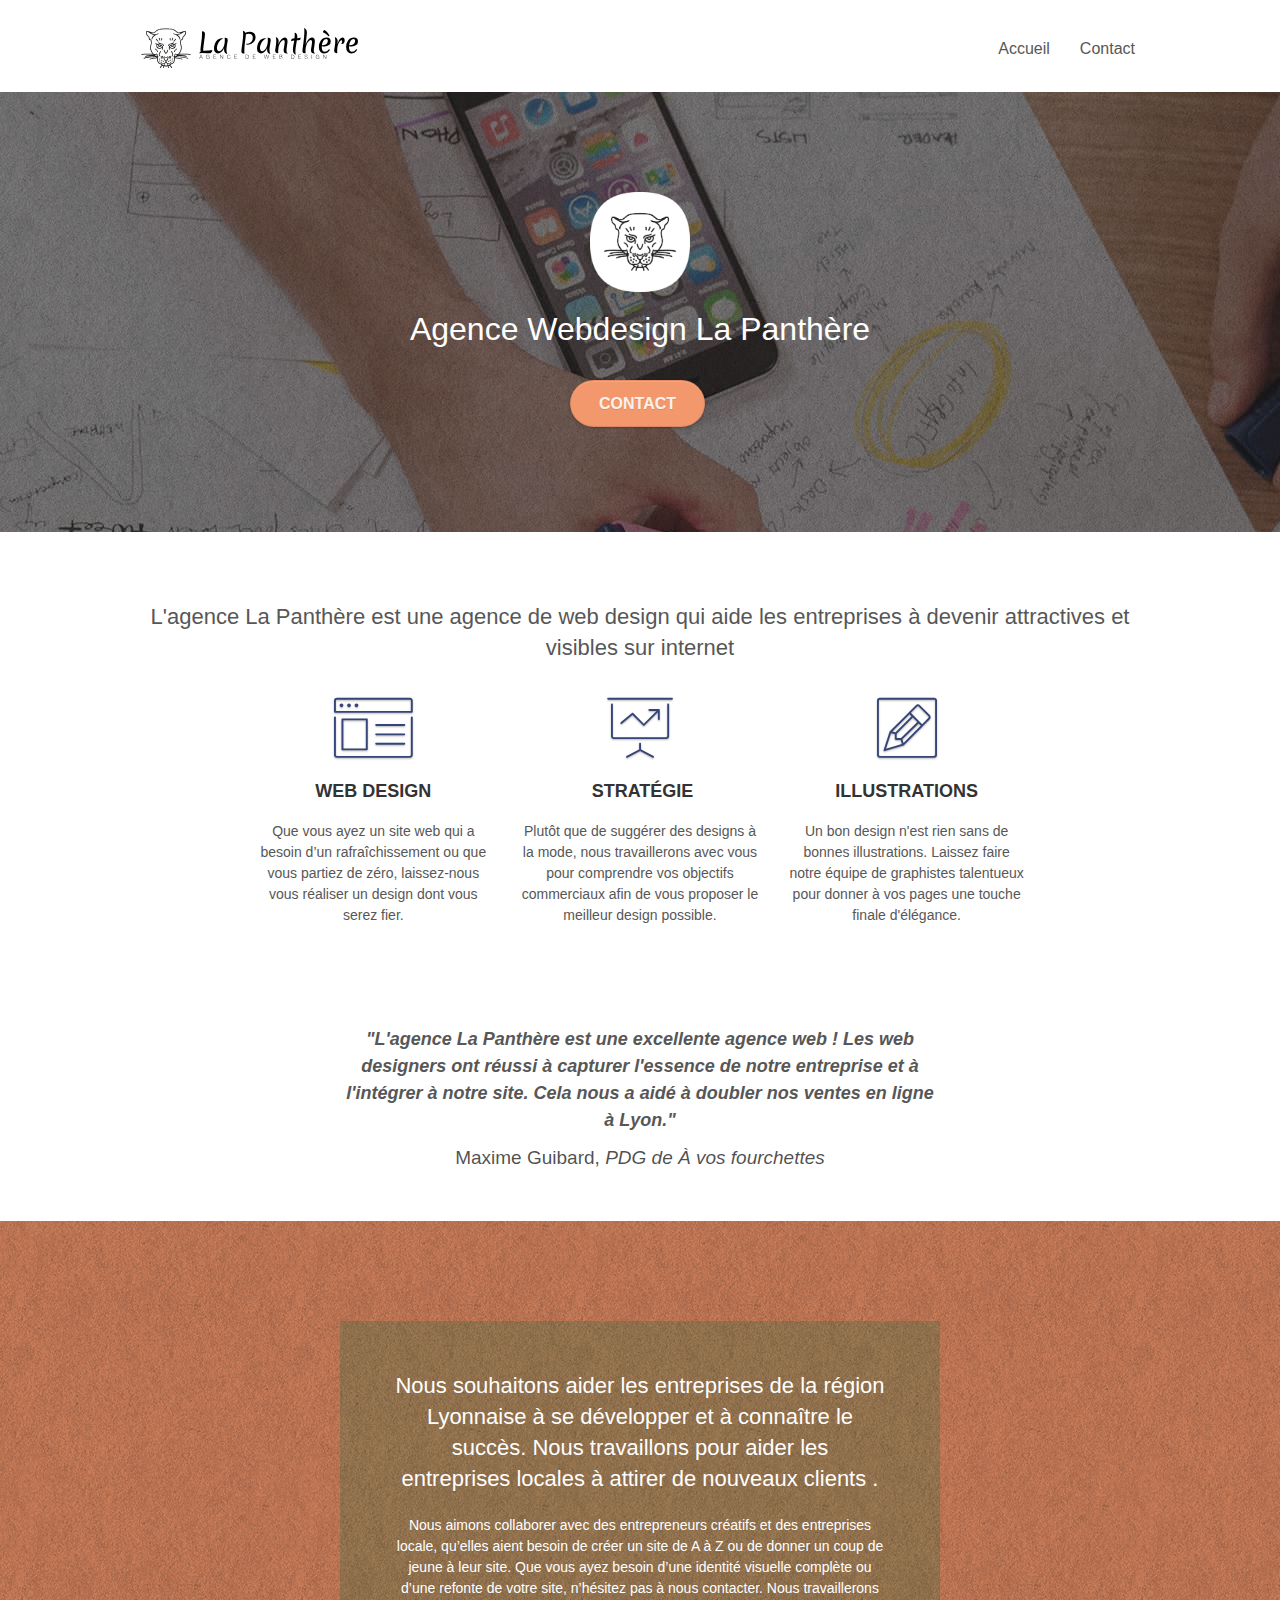
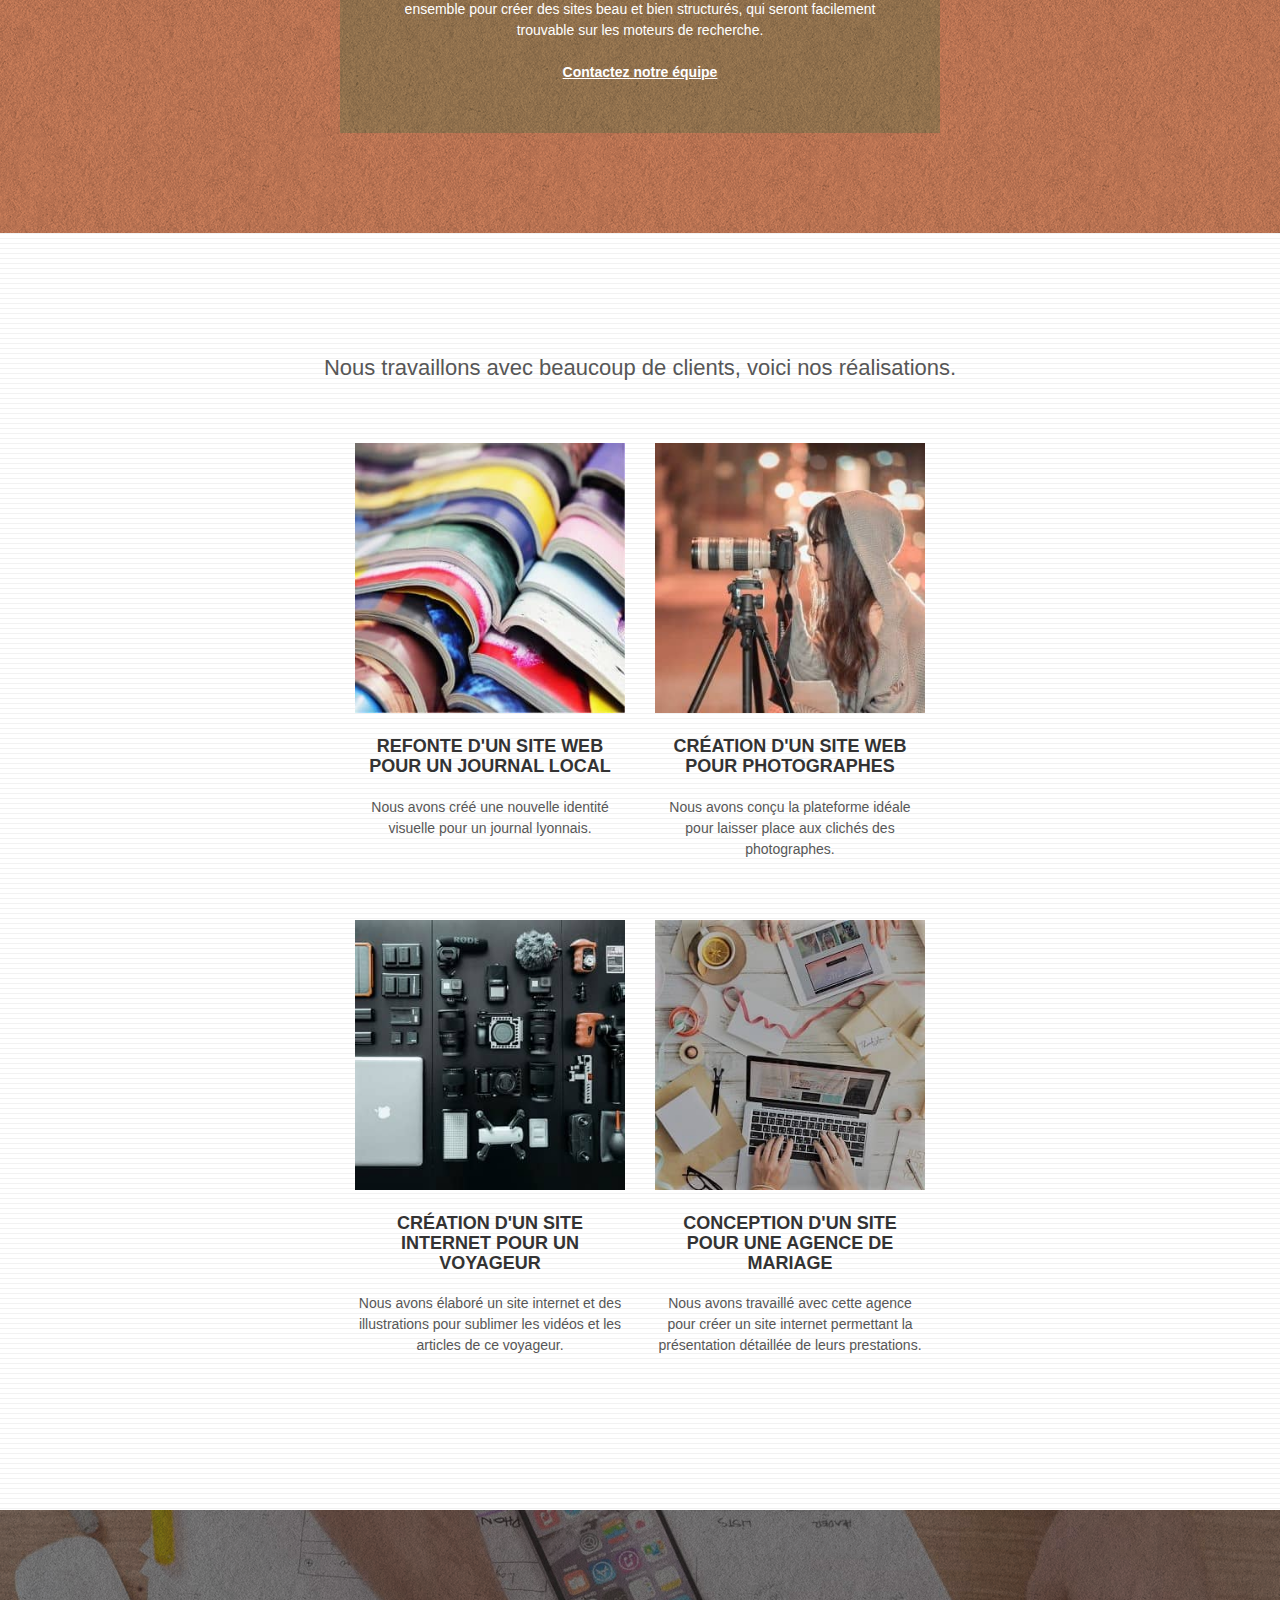
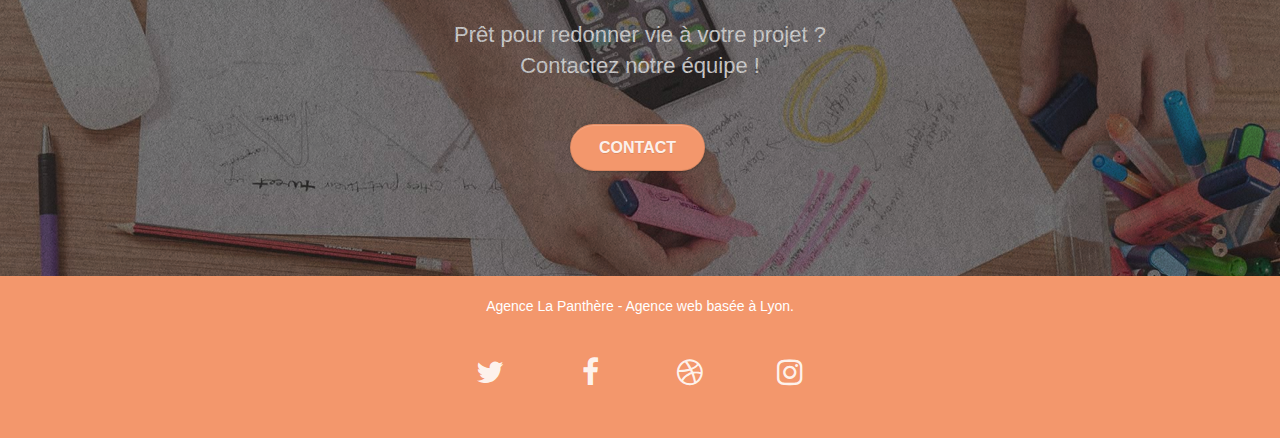
<file: index.html>
<!doctype html>
<html lang="fr-FR">
<head>
    <meta charset="utf-8">
    <meta name="keywords" content="la panthère, webdesign, web, design, seo, agence web design lyon, agence design lyon, entreprise web design lyon, web design lyon, seo lyon, design digital lyon, responsive web design, comment devenir web designer ?, comment faire du web design ?, qu'est-ce que le web design ?, comment améliorer sa visibilité web ?, comment améliorer son référencement naturel ?, comment rendre son site web plus attractif ?, web design c'est quoi, web design marchand, web design definition, web design graphiste, design digital, conseil web design, expertise web design, comment être facilement trouvable sur les moteurs de recherche ?">
    <meta name="description" content="La Panthère est une Agence Webdesign à Lyon qui regroupe tous les métiers en UI/UX design au service des marques. Choisissez de vous faire accompagner par une Agence Digitale.">
    <meta name="viewport" content="width=device-width, initial-scale=1.0, viewport-fit=cover">

	<meta name="google-site-verification" content="8MQySePF92DnG0HNcWh6PcvbjgjEPgZohPnPGhj3VyM" />

    <link rel="shortcut icon" type="image/png" href="./favicon.jpg">
    
	<link rel="stylesheet" type="text/css" href="./css/bootstrap.css">
	<link rel="stylesheet" type="text/css" href="./css/style.min.css">
	<link rel="stylesheet" type="text/css" href="./css/font-awesome.css">
	<link rel="stylesheet" type="text/css" href="./css/et-line.css">
	

    <title>Agence Webdesign Lyon : graphisme UI, UX, Mobile First | La Panthère</title>

    
<!-- Analytics -->
 
<!-- Analytics END -->
    
</head>
<body>
<!-- Principal conteneur -->
<div class="page-container">
    
<!-- bloc-0 -->
<header class="bloc bgc-white l-bloc " id="bloc-0">
	<div class="container bloc-sm">

		<nav class="navbar row">
			<div class="navbar-header">
				<a class="navbar-brand" href="index.html"><img src="img/agence-la-panthere-monochrome.svg" alt="logo agence web design la panthère lyon" height="40" /></a>
				<button id="nav-toggle" type="button" class="ui-navbar-toggle navbar-toggle" data-toggle="collapse" data-target=".navbar-1">
					<span class="sr-only">Toggle navigation</span><span class="icon-bar"></span><span class="icon-bar"></span><span class="icon-bar"></span>
				</button>
			</div>
			<div class="collapse navbar-collapse navbar-1 special-dropdown-nav">
				<ul class="site-navigation nav navbar-nav">
					<li>
						<a href="index.html">Accueil</a>
					</li>
					<li>
						<a href="contact.html">Contact</a>
					</li>
				</ul>
			</div>
		</nav>
	</div>
</header>
<!-- bloc-0 END -->

<main>

	<!-- bloc-1-presentation -->
	<div class="bloc bgc-dark-slate-blue bg-banniere d-bloc bg-t-edge bloc-bg-texture texture-paper b-parallax" id="bloc-1-hero">
		<div class="container bloc-lg">
			<div class="row tight-width-whitespace">
				<div class="col-sm-12">
					<img src="img/logo.png" class="center-block image-resize-mode" width="100" alt="Agence La Panthère, agence web Lyon, création logo Lyon" />
					<h1 class="text-center hero-bloc-text tc-white ">
						Agence Webdesign La Panthère
					</h1>
					<div class="text-center">
						<a href="contact.html" class="btn btn-lg btn-clean btn-rd cta-hero btn-atomic-tangerine" id="cta-hero">Contact</a>
					</div>
				</div>
			</div>
		</div>
	</div>
	<!-- bloc-1-presentation END -->

	<!-- bloc-2-services -->
	<div class="bloc bgc-white l-bloc" id="bloc-2-services">
		<div class="container bloc-md">
			<div class="row">
				<div class="col-sm-12 text-center">
					<h2>L'agence La Panthère est une agence de web design qui aide les entreprises à devenir attractives et visibles sur internet</h2>
				</div>
			</div>
			<div class="row voffset-lg med-width-whitespace">
				<div class="col-sm-4">
					<div class="text-center">
						<span class="et-icon-browser sm-shadow icon-dark-slate-blue icons icon-lg"></span>
					</div>
					<h3 class="mg-md text-center">
						Web design
					</h3>
					<p class="text-center ">
						Que vous ayez un site web qui a besoin d&rsquo;un rafraîchissement ou que vous partiez de zéro, laissez-nous vous réaliser un design dont vous serez fier.
					</p>
				</div>
				<div class="col-sm-4">
					<div class="text-center">
						<span class="et-icon-presentation sm-shadow icon-dark-slate-blue icons icon-lg"></span>
					</div>
					<h3 class="mg-md text-center">
						&nbsp;Stratégie
					</h3>
					<p class="text-center ">
						Plutôt que de suggérer des designs à la mode, nous travaillerons avec vous pour comprendre vos objectifs commerciaux afin de vous proposer le meilleur design possible.<br>
					</p>
				</div>
				<div class="col-sm-4">
					<div class="text-center">
						<span class="et-icon-edit sm-shadow icon-dark-slate-blue icons icon-lg"></span>
					</div>
					<h3 class="mg-md text-center">
						Illustrations
					</h3>
					<p class="text-center ">
						Un bon design n'est rien sans de bonnes illustrations. Laissez faire notre équipe de graphistes talentueux pour donner à vos pages une touche finale d'élégance.
					</p>
				</div>
			</div>
			<div class="row voffset-lg voffset">
				<div class="col-xs-12 col-md-8 col-md-offset-2 text-center">
					<figure>
						<blockquote>
							<p>"L'agence La Panthère est une excellente agence web ! Les web designers ont réussi à capturer l'essence de notre entreprise et à l'intégrer à notre site. Cela nous a aidé à doubler nos ventes en ligne à Lyon."</p>
						</blockquote>
						<figcaption>
							Maxime Guibard, <cite>PDG de À vos fourchettes</cite>
						</figcaption>
					</figure>

				</div>
			</div>
		</div>
	</div>
	<!-- bloc-2-services END -->

	<!-- bloc-3-what-i-do -->
	<div class="bloc tc-white bgc-atomic-tangerine bg-presentation d-bloc bloc-bg-texture texture-paper b-parallax" id="bloc-3-what-i-do">
		<div class="container bloc-lg">
			<div class="row tight-width-whitespace black-background">
				<div class="col-sm-12">
					<h2 class="mg-md text-center tc-white">
						Nous souhaitons aider les entreprises de la région Lyonnaise à se développer et à connaître le succès. Nous travaillons pour aider les entreprises locales à attirer de nouveaux clients .<br>
					</h2>
					<p class="text-center white">
						Nous aimons collaborer avec des entrepreneurs créatifs et des entreprises locale, qu’elles aient besoin de créer un site de A à Z ou de donner un coup de jeune à leur site. Que vous ayez besoin d’une identité visuelle complète ou d’une refonte de votre site, n’hésitez pas à nous contacter. Nous travaillerons ensemble pour créer des sites beau et bien structurés, qui seront facilement trouvable sur les moteurs de recherche. <br><br><a class="ltc-white bold-link" href="contact.html">Contactez notre équipe</a><br>
					</p>
				</div>
			</div>
		</div>
	</div>
	<!-- bloc-3-what-i-do END -->

	<!-- bloc-4-portfolio -->
	<div class="bloc bgc-white bg-lines-h2-bg bg-repeat l-bloc" id="bloc-4-portfolio">
		<div class="container bloc-lg">
			<div class="row">
				<div class="col-sm-12 text-center">
					<h2>Nous travaillons avec beaucoup de clients, voici nos réalisations.</h2>
				</div>
			</div>
			<div class="row tight-width-whitespace portfolio-row">
				<div class="col-sm-6">
					<a href="#" data-lightbox="img/1.jpg" data-gallery-id="gallery-1" data-caption="Refonte d'un site web pour un journal local" data-frame="snapshot-lb"><img src="img/1.jpg" alt="lyon web design logo agence web meilleure agence et refonte site web journal" class="img-responsive portfolio-thumb" /></a>
					<h3 class="mg-md text-center">
						Refonte d'un site web pour un journal local
					</h3>
					<p class="text-center">
						Nous avons créé une nouvelle identité visuelle pour un journal lyonnais.
					</p>
				</div>
				<div class="col-sm-6">
					<a href="#" data-lightbox="img/2.jpg" data-gallery-id="gallery-1" data-caption="Création d'un site web pour photographes" data-frame="snapshot-lb"><img src="img/2.jpg" class="img-responsive portfolio-thumb" alt="lyon web design logo agence web meilleure agence, Création d'un site web pour photographes" /></a>
					<h3 class="mg-md text-center">
						Création d'un site web pour photographes
					</h3>
					<p class="text-center">
						Nous avons conçu la plateforme idéale pour laisser place aux clichés des photographes.
					</p>
				</div>
			</div>
			<div class="row tight-width-whitespace portfolio-row">
				<div class="col-sm-6">
					<a href="#" data-lightbox="img/3.jpg" data-gallery-id="gallery-1" data-caption="Création d'un site internet pour un voyageur" data-frame="snapshot-lb"><img src="img/3.jpg" class="img-responsive portfolio-thumb" alt="lyon web design logo agence web meilleure agence, Création d'un site web pour voyageur"/></a>
					<h3 class="mg-md text-center">
						Création d'un site internet pour un voyageur
					</h3>
					<p class="text-center">
						Nous avons élaboré un site internet et des illustrations pour sublimer les vidéos et les articles de ce voyageur.
					</p>
				</div>
				<div class="col-sm-6">
					<a href="#" data-lightbox="img/4.jpg" data-gallery-id="gallery-1" data-caption="Conception d'un site pour une agence de mariage" data-frame="snapshot-lb"><img src="img/4.jpg" class="img-responsive portfolio-thumb" alt="lyon web design logo agence web meilleure agence, Création d'un site web pour agence de mariage" /></a>
					<h3 class="mg-md text-center">
						Conception d'un site pour une agence de mariage
					</h3>
					<p class="text-center">
						Nous avons travaillé avec cette agence pour créer un site internet permettant la présentation détaillée de leurs prestations.
					</p>
				</div>
			</div>
		</div>
	</div>
	<!-- bloc-4-portfolio END -->

	<!-- bloc-5-cta -->
	<div class="bloc bgc-dark-slate-blue bg-banniere d-bloc bloc-bg-texture texture-paper" id="bloc-5-cta">
		<div class="container bloc-lg">
			<div class="row">
				<h2 class="mg-md text-center tc-white">
					Prêt pour redonner vie à votre projet ?<br>Contactez notre équipe !
				</h2>
				<div class="col-sm-12 text-center">
					<a href="contact.html" class="btn btn-atomic-tangerine btn-clean btn-rd btn-lg cta-hero">Contact</a>
				</div>
			</div>
		</div>
	</div>
<!-- bloc-5-cta END -->

</main>

<!-- Footer - bloc-8 -->
<footer class="bloc bgc-atomic-tangerine d-bloc" id="bloc-8">
	<div class="container bloc-sm">
		<div class="row">
			<div class="col-sm-12">
				<p class="text-center white">
					Agence La Panthère - Agence web basée à Lyon.<br>
				</p>
				<div class="row row-no-gutters social">
					<div class="col-sm-3">
						<div class="text-center">
							<a class="social" href="index.html" aria-label="Twitter"><i class="fa fa-twitter icon-md "  title="Notre page Twitter"></i></a>
						</div>
					</div>
					<div class="col-sm-3">
						<div class="text-center">
							<a class="social" href="index.html" aria-label="Facebook"><i class="fa fa-facebook icon-md "  title="Notre page Facebook"></i></a>
						</div>
					</div>
					<div class="col-sm-3">
						<div class="text-center">
							<a class="social" href="index.html" aria-label="Dribbble"><i class="fa fa-dribbble icon-md "  title="Notre page Dribbble"></i></a>
						</div>
					</div>
					<div class="col-sm-3">
						<div class="text-center">
							<a class="social" href="index.html" aria-label="Instagram"><i class="fa fa-instagram icon-md "  title="Notre page Instagram"></i></a>
						</div>
					</div>
				</div>
			</div>
		</div>
	</div>
</footer>
<!-- Footer - bloc-8 END -->

</div>
<!-- Principal conteneur END -->

	<script src="./js/jquery-2.1.0.js"></script>
	<script src="./js/bootstrap.js"></script>
	<script src="./js/blocs.js"></script>
	<script src="./js/jquery.touchSwipe.js" defer></script>
	<script src="./js/gmaps.js"></script>

</body>
</html>
</file>
<file: css/et-line.css>
@font-face{font-family:et-line;src:url(../fonts/et-line.eot);src:url(../fonts/et-line.eot?#iefix) format('embedded-opentype'),url(../fonts/et-line.woff) format('woff'),url(../fonts/et-line.ttf) format('truetype'),url(../fonts/et-line.svg#et-line) format('svg');font-weight:400;font-style:normal}.et-icon-adjustments,.et-icon-alarmclock,.et-icon-anchor,.et-icon-aperture,.et-icon-attachment,.et-icon-bargraph,.et-icon-basket,.et-icon-beaker,.et-icon-bike,.et-icon-book-open,.et-icon-briefcase,.et-icon-browser,.et-icon-calendar,.et-icon-camera,.et-icon-caution,.et-icon-chat,.et-icon-circle-compass,.et-icon-clipboard,.et-icon-clock,.et-icon-cloud,.et-icon-compass,.et-icon-desktop,.et-icon-dial,.et-icon-document,.et-icon-documents,.et-icon-download,.et-icon-dribbble,.et-icon-edit,.et-icon-envelope,.et-icon-expand,.et-icon-facebook,.et-icon-flag,.et-icon-focus,.et-icon-gears,.et-icon-genius,.et-icon-gift,.et-icon-global,.et-icon-globe,.et-icon-googleplus,.et-icon-grid,.et-icon-happy,.et-icon-hazardous,.et-icon-heart,.et-icon-hotairballoon,.et-icon-hourglass,.et-icon-key,.et-icon-laptop,.et-icon-layers,.et-icon-lifesaver,.et-icon-lightbulb,.et-icon-linegraph,.et-icon-linkedin,.et-icon-lock,.et-icon-magnifying-glass,.et-icon-map,.et-icon-map-pin,.et-icon-megaphone,.et-icon-mic,.et-icon-mobile,.et-icon-newspaper,.et-icon-notebook,.et-icon-paintbrush,.et-icon-paperclip,.et-icon-pencil,.et-icon-phone,.et-icon-picture,.et-icon-pictures,.et-icon-piechart,.et-icon-presentation,.et-icon-pricetags,.et-icon-printer,.et-icon-profile-female,.et-icon-profile-male,.et-icon-puzzle,.et-icon-quote,.et-icon-recycle,.et-icon-refresh,.et-icon-ribbon,.et-icon-rss,.et-icon-sad,.et-icon-scissors,.et-icon-scope,.et-icon-search,.et-icon-shield,.et-icon-speedometer,.et-icon-strategy,.et-icon-streetsign,.et-icon-tablet,.et-icon-target,.et-icon-telescope,.et-icon-toolbox,.et-icon-tools,.et-icon-tools-2,.et-icon-trophy,.et-icon-tumblr,.et-icon-twitter,.et-icon-upload,.et-icon-video,.et-icon-wallet,.et-icon-wine{font-family:et-line;speak:none;font-style:normal;font-weight:400;font-variant:normal;text-transform:none;line-height:1;-webkit-font-smoothing:antialiased;-moz-osx-font-smoothing:grayscale;display:inline-block}.et-icon-mobile:before{content:"\e000"}.et-icon-laptop:before{content:"\e001"}.et-icon-desktop:before{content:"\e002"}.et-icon-tablet:before{content:"\e003"}.et-icon-phone:before{content:"\e004"}.et-icon-document:before{content:"\e005"}.et-icon-documents:before{content:"\e006"}.et-icon-search:before{content:"\e007"}.et-icon-clipboard:before{content:"\e008"}.et-icon-newspaper:before{content:"\e009"}.et-icon-notebook:before{content:"\e00a"}.et-icon-book-open:before{content:"\e00b"}.et-icon-browser:before{content:"\e00c"}.et-icon-calendar:before{content:"\e00d"}.et-icon-presentation:before{content:"\e00e"}.et-icon-picture:before{content:"\e00f"}.et-icon-pictures:before{content:"\e010"}.et-icon-video:before{content:"\e011"}.et-icon-camera:before{content:"\e012"}.et-icon-printer:before{content:"\e013"}.et-icon-toolbox:before{content:"\e014"}.et-icon-briefcase:before{content:"\e015"}.et-icon-wallet:before{content:"\e016"}.et-icon-gift:before{content:"\e017"}.et-icon-bargraph:before{content:"\e018"}.et-icon-grid:before{content:"\e019"}.et-icon-expand:before{content:"\e01a"}.et-icon-focus:before{content:"\e01b"}.et-icon-edit:before{content:"\e01c"}.et-icon-adjustments:before{content:"\e01d"}.et-icon-ribbon:before{content:"\e01e"}.et-icon-hourglass:before{content:"\e01f"}.et-icon-lock:before{content:"\e020"}.et-icon-megaphone:before{content:"\e021"}.et-icon-shield:before{content:"\e022"}.et-icon-trophy:before{content:"\e023"}.et-icon-flag:before{content:"\e024"}.et-icon-map:before{content:"\e025"}.et-icon-puzzle:before{content:"\e026"}.et-icon-basket:before{content:"\e027"}.et-icon-envelope:before{content:"\e028"}.et-icon-streetsign:before{content:"\e029"}.et-icon-telescope:before{content:"\e02a"}.et-icon-gears:before{content:"\e02b"}.et-icon-key:before{content:"\e02c"}.et-icon-paperclip:before{content:"\e02d"}.et-icon-attachment:before{content:"\e02e"}.et-icon-pricetags:before{content:"\e02f"}.et-icon-lightbulb:before{content:"\e030"}.et-icon-layers:before{content:"\e031"}.et-icon-pencil:before{content:"\e032"}.et-icon-tools:before{content:"\e033"}.et-icon-tools-2:before{content:"\e034"}.et-icon-scissors:before{content:"\e035"}.et-icon-paintbrush:before{content:"\e036"}.et-icon-magnifying-glass:before{content:"\e037"}.et-icon-circle-compass:before{content:"\e038"}.et-icon-linegraph:before{content:"\e039"}.et-icon-mic:before{content:"\e03a"}.et-icon-strategy:before{content:"\e03b"}.et-icon-beaker:before{content:"\e03c"}.et-icon-caution:before{content:"\e03d"}.et-icon-recycle:before{content:"\e03e"}.et-icon-anchor:before{content:"\e03f"}.et-icon-profile-male:before{content:"\e040"}.et-icon-profile-female:before{content:"\e041"}.et-icon-bike:before{content:"\e042"}.et-icon-wine:before{content:"\e043"}.et-icon-hotairballoon:before{content:"\e044"}.et-icon-globe:before{content:"\e045"}.et-icon-genius:before{content:"\e046"}.et-icon-map-pin:before{content:"\e047"}.et-icon-dial:before{content:"\e048"}.et-icon-chat:before{content:"\e049"}.et-icon-heart:before{content:"\e04a"}.et-icon-cloud:before{content:"\e04b"}.et-icon-upload:before{content:"\e04c"}.et-icon-download:before{content:"\e04d"}.et-icon-target:before{content:"\e04e"}.et-icon-hazardous:before{content:"\e04f"}.et-icon-piechart:before{content:"\e050"}.et-icon-speedometer:before{content:"\e051"}.et-icon-global:before{content:"\e052"}.et-icon-compass:before{content:"\e053"}.et-icon-lifesaver:before{content:"\e054"}.et-icon-clock:before{content:"\e055"}.et-icon-aperture:before{content:"\e056"}.et-icon-quote:before{content:"\e057"}.et-icon-scope:before{content:"\e058"}.et-icon-alarmclock:before{content:"\e059"}.et-icon-refresh:before{content:"\e05a"}.et-icon-happy:before{content:"\e05b"}.et-icon-sad:before{content:"\e05c"}.et-icon-facebook:before{content:"\e05d"}.et-icon-twitter:before{content:"\e05e"}.et-icon-googleplus:before{content:"\e05f"}.et-icon-rss:before{content:"\e060"}.et-icon-tumblr:before{content:"\e061"}.et-icon-linkedin:before{content:"\e062"}.et-icon-dribbble:before{content:"\e063"}
</file>
<file: css/style.min.css>
body{margin:0;padding:0;background:#FFF;overflow-x:hidden;-webkit-font-smoothing:antialiased;-moz-osx-font-smoothing:grayscale}a,button{transition:all .3s ease-in-out;}a:hover{text-decoration:none;cursor:pointer}#page-loading-blocs-notifaction{position:fixed;top:0;bottom:0;width:100%;z-index:100000;background:#FFF url(../img/pageload-spinner.gif) no-repeat center center}blockquote{border-left:none;padding:0 20px;margin:10px;font-size:17.5px}blockquote p{font-style:italic;font-weight:550;font-size:18px;line-height:1.5}figure figcaption{font-size:19px}.bloc{width:100%;clear:both;background:50% 50% no-repeat;padding:0 50px;-webkit-background-size:cover;-moz-background-size:cover;-o-background-size:cover;background-size:cover;position:relative}.bloc .container{padding-left:0;padding-right:0}.bloc-lg{padding:100px 50px}.bloc-md{padding:50px}.bloc-sm{padding:20px 50px}.bg-center,.bg-l-edge,.bg-r-edge,.bg-t-edge,.bg-b-edge,.bg-tl-edge,.bg-bl-edge,.bg-tr-edge,.bg-br-edge,.bg-repeat{-webkit-background-size:auto!important;-moz-background-size:auto!important;-o-background-size:auto!important;background-size:auto!important}.bg-repeat{background:repeat}.bg-t-edge{background:top no-repeat}.bloc-bg-texture::before{content:"";background-size:2px 2px;position:absolute;top:0;bottom:0;left:0;right:0}.texture-paper::before{background:url(../img/texture-paper.png);background-size:280px 280px}.b-parallax{background-attachment:fixed}.d-bloc{color:rgba(255,255,255,.7)}.d-bloc button:hover{color:rgba(255,255,255,.9)}.d-bloc .icon-round,.d-bloc .icon-square,.d-bloc .icon-rounded,.d-bloc .icon-semi-rounded-a,.d-bloc .icon-semi-rounded-b{border-color:rgba(255,255,255,.9)}.d-bloc .divider-h span{border-color:rgba(255,255,255,.2)}.d-bloc .a-btn,.d-bloc .navbar a,.d-bloc .navbar-brand,.d-bloc a .icon-sm,.d-bloc a .icon-md,.d-bloc a .icon-lg,.d-bloc a .icon-xl,.d-bloc h1 a,.d-bloc h2 a,.d-bloc h3 a,.d-bloc h4 a,.d-bloc h5 a,.d-bloc h6 a,.d-bloc p a{color:rgba(255,255,255,.9)}.d-bloc .a-btn:hover,.d-bloc .navbar a:hover,.d-bloc .navbar-brand:hover,.d-bloc a:hover .icon-sm,.d-bloc a:hover .icon-md,.d-bloc a:hover .icon-lg,.d-bloc a:hover .icon-xl,.d-bloc h1 a:hover,.d-bloc h2 a:hover,.d-bloc h3 a:hover,.d-bloc h4 a:hover,.d-bloc h5 a:hover,.d-bloc h6 a:hover,.d-bloc p a:hover{color:rgba(255,255,255,1)}.d-bloc .navbar-toggle .icon-bar{background:rgba(255,255,255,1)}.d-bloc .btn-wire,.d-bloc .btn-wire:hover{color:rgba(255,255,255,1);border-color:rgba(255,255,255,1)}.d-bloc .panel{color:rgba(0,0,0,.5)}.d-bloc .panel button:hover{color:rgba(0,0,0,.7)}.d-bloc .panel icon{border-color:rgba(0,0,0,.7)}.d-bloc .panel .divider-h span{border-color:rgba(0,0,0,.1)}.d-bloc .panel .a-btn{color:rgba(0,0,0,.6)}.d-bloc .panel .a-btn:hover{color:rgba(0,0,0,1)}.d-bloc .panel .btn-wire,.d-bloc .panel .btn-wire:hover{color:rgba(0,0,0,.7);border-color:rgba(0,0,0,.3)}.d-bloc .panel,.l-bloc{color:rgba(0,0,0,.7)}.d-bloc .panel button:hover,.l-bloc button:hover{color:rgba(0,0,0,.7)}.l-bloc .icon-round,.l-bloc .icon-square,.l-bloc .icon-rounded,.l-bloc .icon-semi-rounded-a,.l-bloc .icon-semi-rounded-b{border-color:rgba(0,0,0,.7)}.d-bloc .panel .divider-h span,.l-bloc .divider-h span{border-color:rgba(0,0,0,.1)}.d-bloc .panel .a-btn,.l-bloc .a-btn,.l-bloc .navbar a,.l-bloc .navbar-brand,.l-bloc a .icon-sm,.l-bloc a .icon-md,.l-bloc a .icon-lg,.l-bloc a .icon-xl,.l-bloc h1 a,.l-bloc h2 a,.l-bloc h3 a,.l-bloc h4 a,.l-bloc h5 a,.l-bloc h6 a,.l-bloc p a{color:rgba(0,0,0,.6)}.d-bloc .panel .a-btn:hover,.l-bloc .a-btn:hover,.l-bloc .navbar a:hover,.l-bloc .navbar-brand:hover,.l-bloc a:hover .icon-sm,.l-bloc a:hover .icon-md,.l-bloc a:hover .icon-lg,.l-bloc a:hover .icon-xl,.l-bloc h1 a:hover,.l-bloc h2 a:hover,.l-bloc h3 a:hover,.l-bloc h4 a:hover,.l-bloc h5 a:hover,.l-bloc h6 a:hover,.l-bloc p a:hover{color:rgba(0,0,0,1)}.l-bloc .navbar-toggle .icon-bar{color:rgba(0,0,0,.6)}.d-bloc .panel .btn-wire,.d-bloc .panel .btn-wire:hover,.l-bloc .btn-wire,.l-bloc .btn-wire:hover{color:rgba(0,0,0,.7);border-color:rgba(0,0,0,.3)}.voffset{margin-top:30px}.voffset-lg{margin-top:80px}.row-no-gutters{margin-right:0;margin-left:0}.row.row-no-gutters>[class^="col-"],.row.row-no-gutters>[class*=" col-"]{padding-right:0;padding-left:0}#bloc-1-hero h1{font-size:32px}.navbar{margin-bottom:0;z-index:1}.navbar-brand{height:auto;padding:3px 15px;font-size:25px;font-weight:400;font-weight:600;line-height:44px}.navbar-brand img{max-height:200px;margin:0 5px 0 0;display:inline}.navbar-brand img[src$=svg]{min-width:100px}.nav-center .navbar-brand img{margin:0}.navbar .nav{padding-top:2px;margin-right:-16px;float:right;z-index:1}.nav>li{float:left;margin-top:4px;font-size:16px}.navbar-nav .open .dropdown-menu>li>a{text-align:inherit}.nav>li a:hover,.nav>li a:focus{background:transparent}.navbar-toggle{margin:10px 10px 0 0;border:0}.navbar-toggle:hover{background:transparent!important}.navbar-toggle .icon-bar{background-color:rgba(0,0,0,.5);width:26px}.nav-invert .navbar .nav{float:left}.nav-invert .navbar-header,.nav-invert .navbar-brand{float:right;position:relative;z-index:2}@media (min-width:768px){.site-navigation{position:absolute;top:50%;right:20px;transform:translate(0,-50%);-webkit-transform:translateY(-50%)}.nav>li .dropdown-menu a,.nav>li .dropdown-menu a:hover{color:#484848}.nav-invert .site-navigation{left:0;right:0}.nav-center{text-align:center}.nav-center .navbar-header{width:100%}.nav-center .navbar-header,.nav-center .navbar-brand,.nav-center .nav>li{float:none;display:inline-block}.nav-center .site-navigation{position:relative;width:100%;right:0;margin-right:0;margin-top:20px}.nav-center.mini-nav .navbar-toggle{float:none;margin:10px auto 0}}.nav>li>.dropdown a{background:none!important;display:block;padding:14px 15px}nav .caret{margin:0 5px}.dropdown-menu .dropdown-menu{top:-8px;left:100%}.dropdown-menu .dropmenu-flow-right{top:100%;left:0;margin-left:-1px;border-top-left-radius:0;border-top-right-radius:0}.dropdown-menu .dropdown span{border:4px solid #000;border-top-color:transparent;border-right-color:transparent;border-bottom-color:transparent;margin:6px -5px 0 0!important;float:right}.mg-md{margin-top:10px;margin-bottom:20px}.mg-lg{margin-top:10px;margin-bottom:40px}.btn{margin:0 5px 5px 0}.btn.pull-right{margin:0 0 5px 5px}.btn-d,.btn-d:hover,.btn-d:focus{color:#FFF;background:rgba(0,0,0,.3)}.btn-rd{border-radius:40px}.btn-clean{border:1px solid rgba(0,0,0,.08);border-bottom-color:rgba(0,0,0,.1);text-shadow:0 1px 0 rgba(0,0,1,.1);box-shadow:0 1px 3px rgba(0,0,1,.25),inset 0 1px 0 0 rgba(255,255,255,.15)}.icon-md{font-size:30px!important}.icon-lg{font-size:60px!important}.sm-shadow{text-shadow:0 1px 2px rgba(0,0,0,.3)}.panel-sq,.panel-sq .panel-heading,.panel-sq .panel-footer{border-radius:0}.panel-rd{border-radius:30px}.panel-rd .panel-heading{border-radius:29px 29px 0 0}.panel-rd .panel-footer{border-radius:0 0 29px 29px}.form-control{border-color:rgba(0,0,0,.1);box-shadow:none}.scrollToTop{width:40px;height:40px;position:fixed;bottom:20px;right:20px;opacity:0;z-index:500;transition:all .3s ease-in-out}.scrollToTop span{margin-top:6px}.showScrollTop{font-size:14px;opacity:1}a[data-lightbox]{position:relative;display:block;text-align:center}a[data-lightbox]:hover::before{content:"+";font-family:"HelveticaNeue-Light","Helvetica Neue Light","Helvetica Neue",Helvetica,Arial;font-size:32px;width:50px;height:50px;margin-left:-25px;border-radius:50%;background:rgba(0,0,0,.6);color:#FFF;font-weight:100;z-index:1;position:absolute;top:50%;transform:translateY(-50%);-webkit-transform:translateY(-50%)}a[data-lightbox]:hover img{opacity:.6;-webkit-animation-fill-mode:none;animation-fill-mode:none}#lightbox-modal{display:flex;align-items:center}#lightbox-modal .modal-dialog{width:90%;max-width:900px;margin:0 auto 0}#lightbox-modal .modal-dialog img{max-height:90vh;margin:0 auto}.lightbox-caption{padding:20px;color:#FFF;background:rgba(0,0,0,.5);position:absolute;left:15px;right:15px;bottom:5px}.close-lightbox{color:#FFF;font-size:30px;position:absolute;top:20px;right:20px;z-index:20;background:rgba(0,0,0,.5);border:none;line-height:30px;padding:0 9px 5px;opacity:.3}.close-lightbox:hover,.next-lightbox:hover,.prev-lightbox:hover{opacity:1;color:#FFF}.next-lightbox,.prev-lightbox{font-size:20px;color:rgba(255,255,255,.9);background:rgba(0,0,0,.5);transition:all .2s ease-in-out;position:absolute;top:45%;z-index:1;opacity:.4}.next-lightbox{padding:6px 8px 1px 13px;right:25px}.prev-lightbox{padding:6px 13px 1px 10px;left:25px}.snapshot-lb .modal-body{padding-bottom:45px}.snapshot-lb .lightbox-caption{padding:0;color:rgba(0,0,0,.5);background:none}h1,h2,h3,h4,h5,h6,p,label,.btn,a{font-family:"helvetica";font-weight:400;color:#575757!important}.container{max-width:1000px}.hero-bloc-text{font-size:38px}.hero-bloc-text-sub{font-size:36px}.statement-bloc-text{line-height:26px;font-style:italic;font-size:20px;text-align:center;font-weight:lighter;max-width:520px;margin:auto auto auto auto}p{font-size:14px;font-weight:400;line-height:1.5}.tight-width-whitespace{max-width:600px;margin:auto auto auto auto}.h1{font-size:20px;font-family:"Open Sans"}.cta-hero{margin-top:22px;color:#FFFFFF!important;text-transform:uppercase;padding:12px 28px 12px 28px;font-size:16px;font-weight:700}.social{max-width:400px;margin:auto auto auto auto;padding:30px 0}h2{font-size:22px;line-height:1.4em;font-weight:400}h3{font-size:18px;text-transform:uppercase;font-weight:700;color:#333333!important}.med-width-whitespace{max-width:800px;margin:auto auto auto auto;box-shadow:0 0 0 #000}h1{color:#333333!important}h4{color:#333333!important}.icons{margin-bottom:14px;margin-top:24px}.white{color:rgb(255,255,255,1)!important}.portfolio-thumb{margin-bottom:24px}.portfolio-row{margin-bottom:44px;margin-top:50px}.avatar{box-shadow:0 4px 9px rgba(0,0,0,.3)}.black-background{background-color:rgba(165,147,99,.7);padding:40px 40px 40px 40px}.bold-link{font-weight:900;text-decoration:underline!important}.bgc-white{background-color:#FFF}.bgc-dark-slate-blue{background-color:#364577}.bgc-atomic-tangerine{background-color:#F3976C}.tc-white{color:#fffefe!important}.btn-atomic-tangerine{background:#F3976C;color:rgba(255,255,255,.9)!important}.btn-atomic-tangerine:hover{background:#c27956!important;color:#FFFFFF!important}.ltc-white{color:#FFFFFF!important}.ltc-white:hover{color:#cccccc!important}.ltc-atomic-tangerine{color:#F3976C!important}.ltc-atomic-tangerine:hover{color:#c27956!important}.icon-dark-slate-blue{color:#364577!important;border-color:#364577!important}.bg-dots-bg{background-image:url(../img/dots-bg.png)}.bg-lines-h2-bg{background-image:url(../img/lines-h2-bg.png)}.bg-banniere{background-image:url(../img/agence-la-panthere.jpg)}.bg-presentation{background-image:url(../img/image-de-presentation.jpg)}.row__form{display:flex;width:100%;justify-content:center}#form_1{width:80%;align-items:center}.row__contact{display:flex;width:100%;align-items:center;justify-content:center;flex-direction:column;padding-top:20px}@media (max-width:1024px){.bloc{padding-left:20px;padding-right:20px}.bloc.full-width-bloc,.bloc-tile-2.full-width-bloc .container,.bloc-tile-3.full-width-bloc .container,.bloc-tile-4.full-width-bloc .container{padding-left:0;padding-right:0}}@media (max-width:992px) and (min-width:768px){.navbar .nav{max-width:80%}.nav-center.navbar .nav{max-width:100%}}@media only screen and (min-width:768px) and (max-width:1024px) and (orientation:landscape){.b-parallax{background-attachment:scroll}}@media only screen and (min-width:1024px) and (max-width:1366px) and (-webkit-min-device-pixel-ratio:1.5){.b-parallax{background-attachment:scroll}}@media (max-width:991px){.container{width:100%}.b-parallax{background-attachment:scroll}.page-container,#hero-bloc{overflow-x:hidden;position:relative}.bloc{padding:0 50px}.bloc-group,.bloc-group .bloc{display:block;width:100%}.bloc-fill-screen .fill-bloc-top-edge,.bloc-fill-screen .fill-bloc-bottom-edge{padding:0 20px}}@media (max-width:767px){.page-container{overflow-x:hidden;position:relative}h1,h2,h3,h4,h5,h6,p,#disqus_thread{padding-left:10px!important;padding-right:10px!important}.b-parallax{background-attachment:scroll}.navbar .nav{padding-top:0;border-top:1px solid rgba(0,0,0,.2);float:none!important}.navbar.row{margin-left:0;margin-right:0}.site-navigation{position:inherit;transform:none;-webkit-transform:none;-ms-transform:none}.nav>li{margin-top:0;border-bottom:1px solid rgba(0,0,0,.1);background:rgba(0,0,0,.05);text-align:left;padding-left:15px;width:100%}.nav>li:hover{background:rgba(0,0,0,.08)}.dropdown .dropdown a .caret{float:none;margin:5px 0 0 10px!important;border:4px solid #000;border-bottom-color:transparent;border-right-color:transparent;border-left-color:transparent}#hero-bloc .navbar .nav{background:rgba(0,0,0,.8)}#hero-bloc .navbar .nav a{color:rgba(255,255,255,.6)}.hero{padding:50px 0}.hero-nav{left:-1px;right:-1px}.navbar-collapse{padding:0;overflow-x:hidden;-webkit-box-shadow:none;box-shadow:none}.navbar-brand img{max-height:40px;width:auto}.nav-invert .navbar-header{float:none;width:100%}.nav-invert .navbar-toggle{float:left;margin-left:10px}.bloc{padding-left:0;padding-right:0}.bloc-xxl,.bloc-xl,.bloc-lg{padding:40px 0}.bloc-sm,.bloc-md{padding-left:0;padding-right:0}.bloc-tile-2 .container,.bloc-tile-3 .container,.bloc-tile-4 .container,.bloc-fill-screen .fill-bloc-top-edge,.bloc-fill-screen .fill-bloc-bottom-edge{padding-left:0;padding-right:0}.a-block{padding:0 10px}.btn-dwn{display:none}.voffset{margin-top:5px}.voffset-md{margin-top:20px}.voffset-lg{margin-top:30px}form{padding:5px}.close-lightbox{display:inline-block}.blocsapp-device-iphone5{background-size:216px 425px;padding-top:60px;width:216px;height:425px}.blocsapp-device-iphone5 img{width:180px;height:320px}.portfolio-thumb{margin-left:auto;margin-right:auto}.social{display:flex;justify-content:space-around;gap:20%;padding:10px 0}.annuaire,.col-sm-4{margin-left:20px;margin-right:20px}.col-sm-4 ul{padding-left:20px}.annuaire ul{columns:4;padding-left:20px}}@media (max-width:400px){.bloc{padding-left:0;padding-right:0}}@media (max-width:767px){.bloc-mob-center-text{text-align:center}}
</file>
